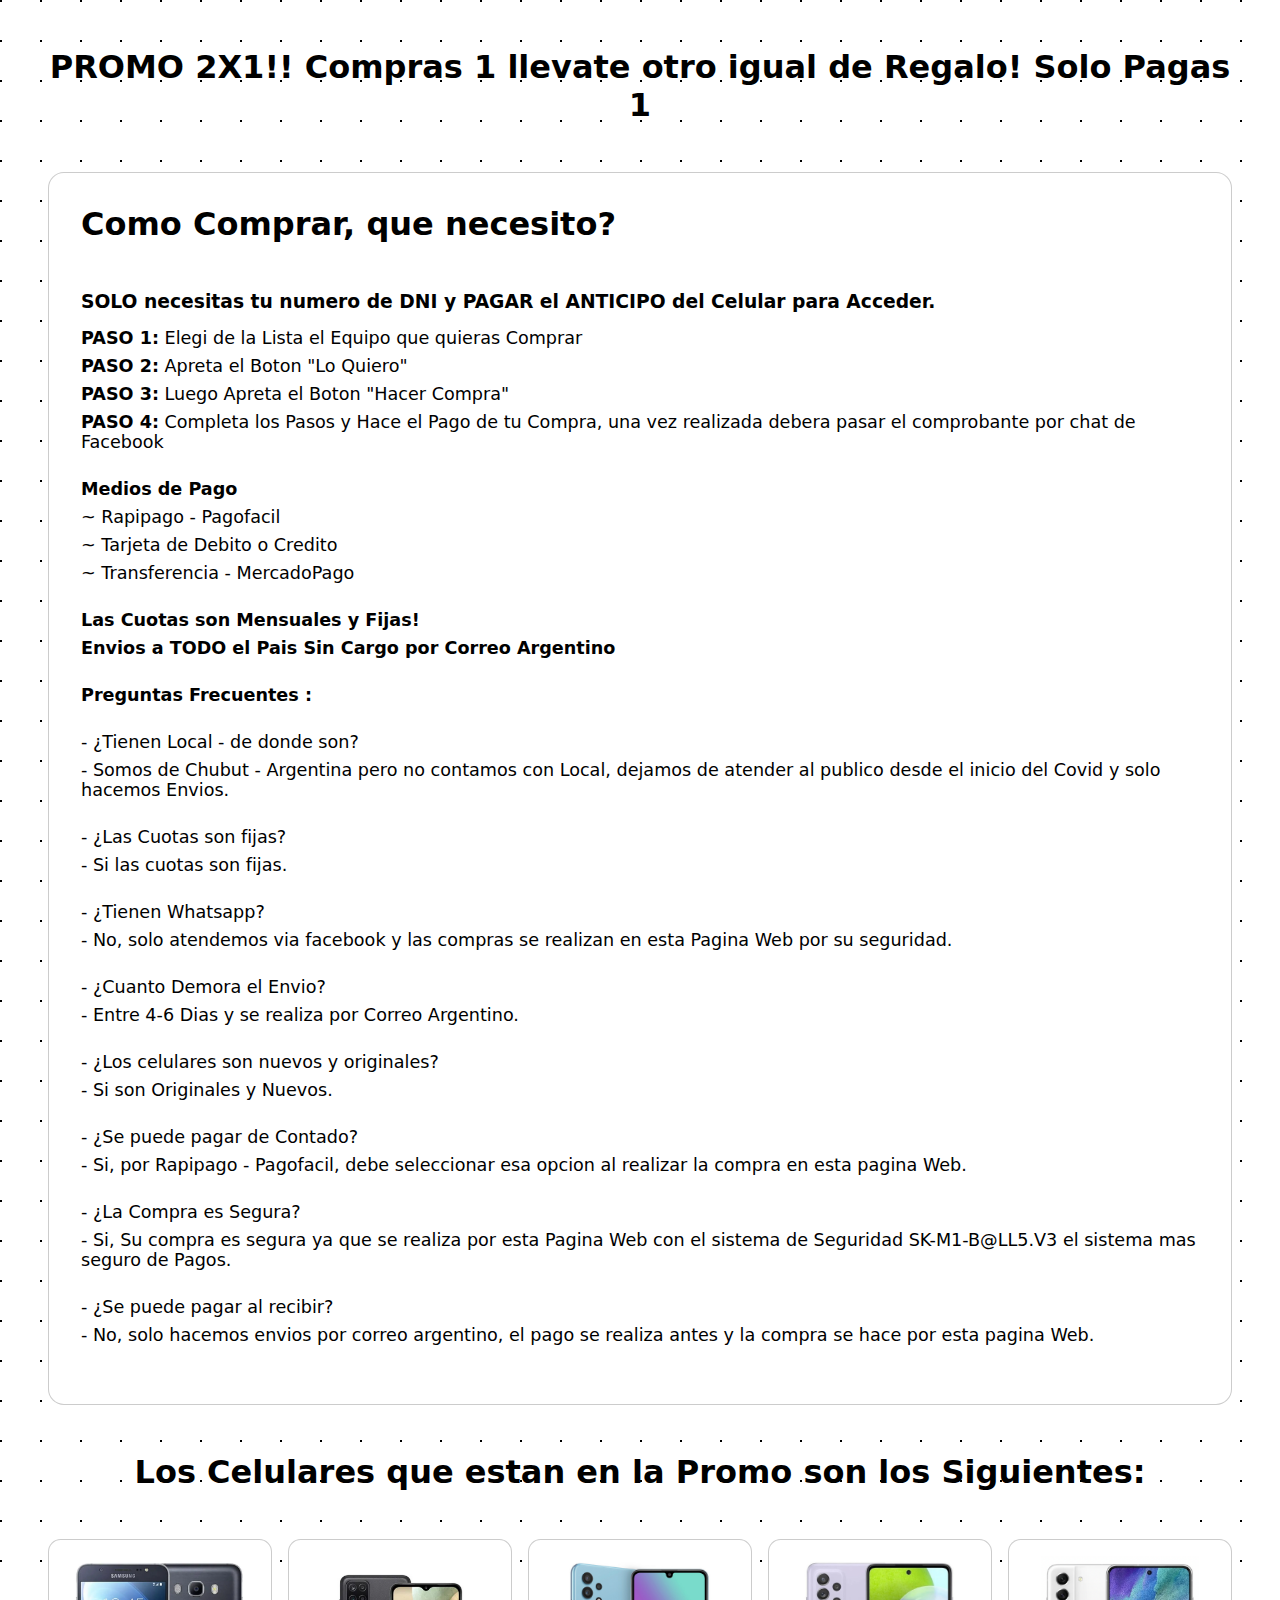
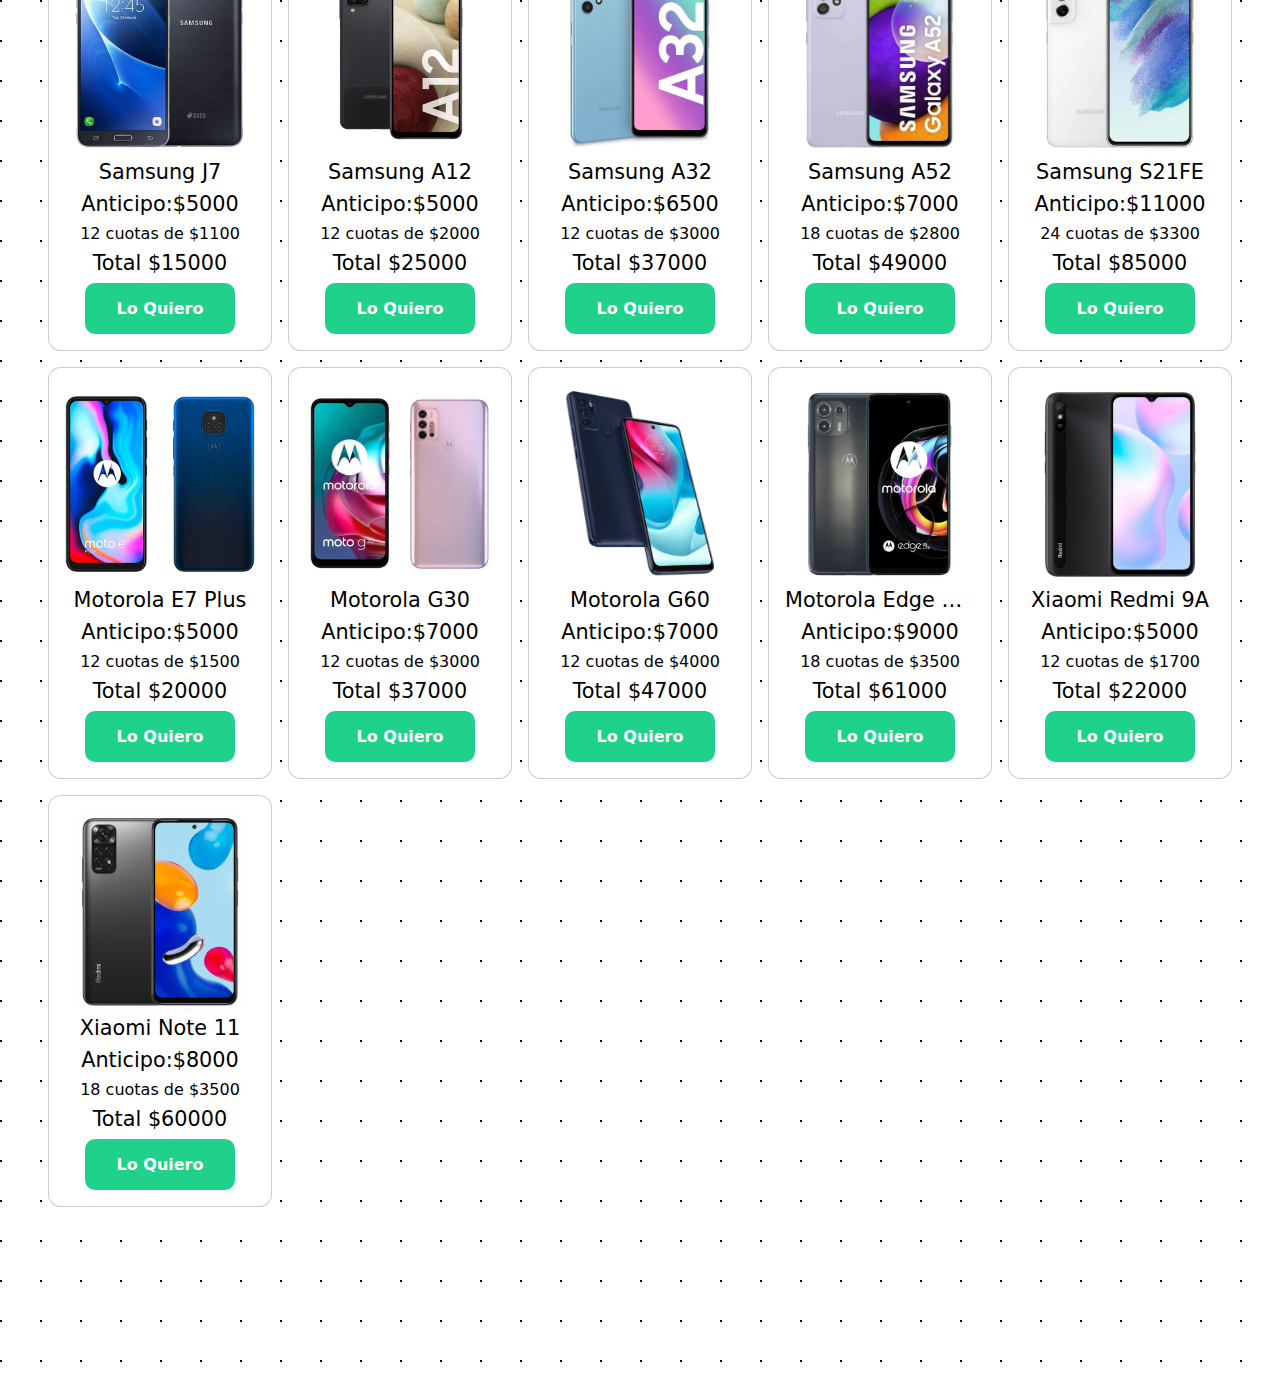
<file: index.html>
<!DOCTYPE html>
<html lang="es">
<head>
    <meta charset="UTF-8">
    <meta http-equiv="X-UA-Compatible" content="IE=edge">
    <meta name="viewport" content="width=device-width, initial-scale=1.0">
    <link rel="stylesheet" href="./public/css/style.css">
    <link rel="shortcut icon" href="./public/favicon/favicon.png" type="image/x-icon">
    <link rel="preconnect" href="https://fonts.gstatic.com">
    <link href="https://fonts.googleapis.com/css2?family=Material+Icons&display=swap" rel="stylesheet">
    <link rel="preconnect" href="https://fonts.googleapis.com">
    <link rel="preconnect" href="https://fonts.gstatic.com" crossorigin>
    <link href="https://fonts.googleapis.com/css2?family=Roboto&display=swap" rel="stylesheet">
    <title>Promo 2X1</title>
</head>
<body>
    <main class='phonePage'>
        <h1>PROMO 2X1!! Compras 1 llevate otro igual de Regalo! Solo Pagas 1</h1>
        
        <ul class='steps'>
            <h1 style="text-align: left;">Como Comprar, que necesito?</h1>
            <h3>SOLO necesitas tu numero de DNI y PAGAR el ANTICIPO del Celular para Acceder.</h3>
            <li><strong>PASO 1:</strong> Elegi de la Lista el Equipo que quieras Comprar</li>
            <li><strong>PASO 2:</strong> Apreta el Boton "Lo Quiero"</li>
            <li><strong>PASO 3:</strong> Luego Apreta el Boton "Hacer Compra"</li>
            <li><strong>PASO 4:</strong> Completa los Pasos y Hace el Pago de tu Compra, una vez realizada debera pasar el comprobante por chat de Facebook</li>

            <br/>
            <li><strong>Medios de Pago</strong></li>
            <li>~ Rapipago - Pagofacil</li>
            <li>~ Tarjeta de Debito o Credito</li>
            <li>~ Transferencia - MercadoPago</li>
            <br/>
            <li><strong>Las Cuotas son Mensuales y Fijas!</strong></li>
            <li><strong>Envios a TODO el Pais Sin Cargo por Correo Argentino</strong></li>
            <br/>
            <li><strong>Preguntas Frecuentes :</strong></li>
            <br>
            <li> - ¿Tienen Local - de donde son?</li>
            <li> - Somos de Chubut - Argentina pero no contamos con Local, dejamos de atender al publico desde el inicio del Covid y solo hacemos Envios.</li>
            <br>
            <li> - ¿Las Cuotas son fijas?</li>
            <li> - Si las cuotas son fijas.</li>
            <br>
            <li> - ¿Tienen Whatsapp?</li>
            <li> - No, solo atendemos via facebook y las compras se realizan en esta Pagina Web por su seguridad.</li>
            <br>
            <li> - ¿Cuanto Demora el Envio?</li>
            <li> - Entre 4-6 Dias y se realiza por Correo Argentino.</li>
            <br>
            <li> - ¿Los celulares son nuevos y originales?</li>
            <li> - Si son Originales y Nuevos.</li>
            <br>
            <li> - ¿Se puede pagar de Contado?</li>
            <li> - Si, por Rapipago - Pagofacil, debe seleccionar esa opcion al realizar la compra en esta pagina Web.</li>
            <br>
            <li> - ¿La Compra es Segura?</li>
            <li> - Si, Su compra es segura ya que se realiza por esta Pagina Web con el sistema de Seguridad SK-M1-B@LL5.V3 el sistema mas seguro de Pagos.</li>
            <br>
            <li> - ¿Se puede pagar al recibir?</li>
            <li> - No, solo hacemos envios por correo argentino, el pago se realiza antes y la compra se hace por esta pagina Web.</li>
            <br>
        </ul>
  
        <h1>Los Celulares que estan en la Promo son los Siguientes: </h1>
        
        <div class="phoneList">
            <a class="phoneCard" href="celular.html?j7">
                <img src="./public/img/phones/j7.png" alt="Samsung J7">
                <p>Samsung J7</p>
                <p>Anticipo:$5000</p>
                <p>12 cuotas de $1100</p>
                <p>Total $15000</p>
                <button class="buttonGen">Lo Quiero</button>
            </a>

            <a class="phoneCard" href="celular.html?a12">
                <img src="./public/img/phones/a12.png" alt="Samsung A12">
                <p>Samsung A12</p>
                <p>Anticipo:$5000</p>
                <p>12 cuotas de $2000</p>
                <p>Total $25000</p>
                <button class="buttonGen">Lo Quiero</button>
            </a>
            
            <a class="phoneCard" href="celular.html?a32">
                <img src="./public/img/phones/a32.jpg" alt="Samsung A32">
                <p>Samsung A32</p>
                <p>Anticipo:$6500</p>
                <p>12 cuotas de $3000</p>
                <p>Total $37000</p>
                <button class="buttonGen">Lo Quiero</button>
            </a>
            
            <a class="phoneCard" href="celular.html?a52">
                <img src="./public/img/phones/a52.jpg" alt="Samsung A52">
                <p>Samsung A52</p>
                <p>Anticipo:$7000</p>
                <p>18 cuotas de $2800</p>
                <p>Total $49000</p>
                <button class="buttonGen">Lo Quiero</button>
            </a>
            
            <a class="phoneCard" href="celular.html?s21fe">
                <img src="./public/img/phones/s21fe.png" alt="Samsung S21FE">
                <p>Samsung S21FE</p>
                <p>Anticipo:$11000</p>
                <p>24 cuotas de $3300</p>
                <p>Total $85000</p>
                <button class="buttonGen">Lo Quiero</button>
            </a>
            
            <a class="phoneCard" href="celular.html?e7">
                <img src="./public/img/phones/motoe7.jpg" alt="Motorola E7 Plus">
                <p>Motorola E7 Plus</p>
                <p>Anticipo:$5000</p>
                <p>12 cuotas de $1500</p>
                <p>Total $20000</p>
                <button class="buttonGen">Lo Quiero</button>
            </a>
            
            <a class="phoneCard" href="celular.html?g30">
                <img src="./public/img/phones/motog30.png" alt="Motorola G30">
                <p>Motorola G30</p>
                <p>Anticipo:$7000</p>
                <p>12 cuotas de $3000</p>
                <p>Total $37000</p>
                <button class="buttonGen">Lo Quiero</button>
            </a>
            
            <a class="phoneCard" href="celular.html?g60">
                <img src="./public/img/phones/motog60.jpg" alt="Motorola G60">
                <p>Motorola G60</p>
                <p>Anticipo:$7000</p>
                <p>12 cuotas de $4000</p>
                <p>Total $47000</p>
                <button class="buttonGen">Lo Quiero</button>
            </a>
            
            <a class="phoneCard" href="celular.html?edge">
                <img src="./public/img/phones/motoedge20lite.png" alt="Motorola Edge 20 Lite">
                <p>Motorola Edge 20 Lite</p>
                <p>Anticipo:$9000</p>
                <p>18 cuotas de $3500</p>
                <p>Total $61000</p>
                <button class="buttonGen">Lo Quiero</button>
            </a>
            
            <a class="phoneCard" href="celular.html?9a">
                <img src="./public/img/phones/redmi9a.jpg" alt="Xiaomi Redmi 9A">
                <p>Xiaomi Redmi 9A</p>
                <p>Anticipo:$5000</p>
                <p>12 cuotas de $1700</p>
                <p>Total $22000</p>
                <button class="buttonGen">Lo Quiero</button>
            </a>
            
            <a class="phoneCard" href="celular.html?note11">
                <img src="./public/img/phones/redminote11.png" alt="Xiaomi Note 11">
                <p>Xiaomi Note 11</p>
                <p>Anticipo:$8000</p>
                <p>18 cuotas de $3500</p>
                <p>Total $60000</p>
                <button class="buttonGen">Lo Quiero</button>
            </a>
        
        </div>

        <footer>

        </footer>
    </main>
</body>
</html>
</file>
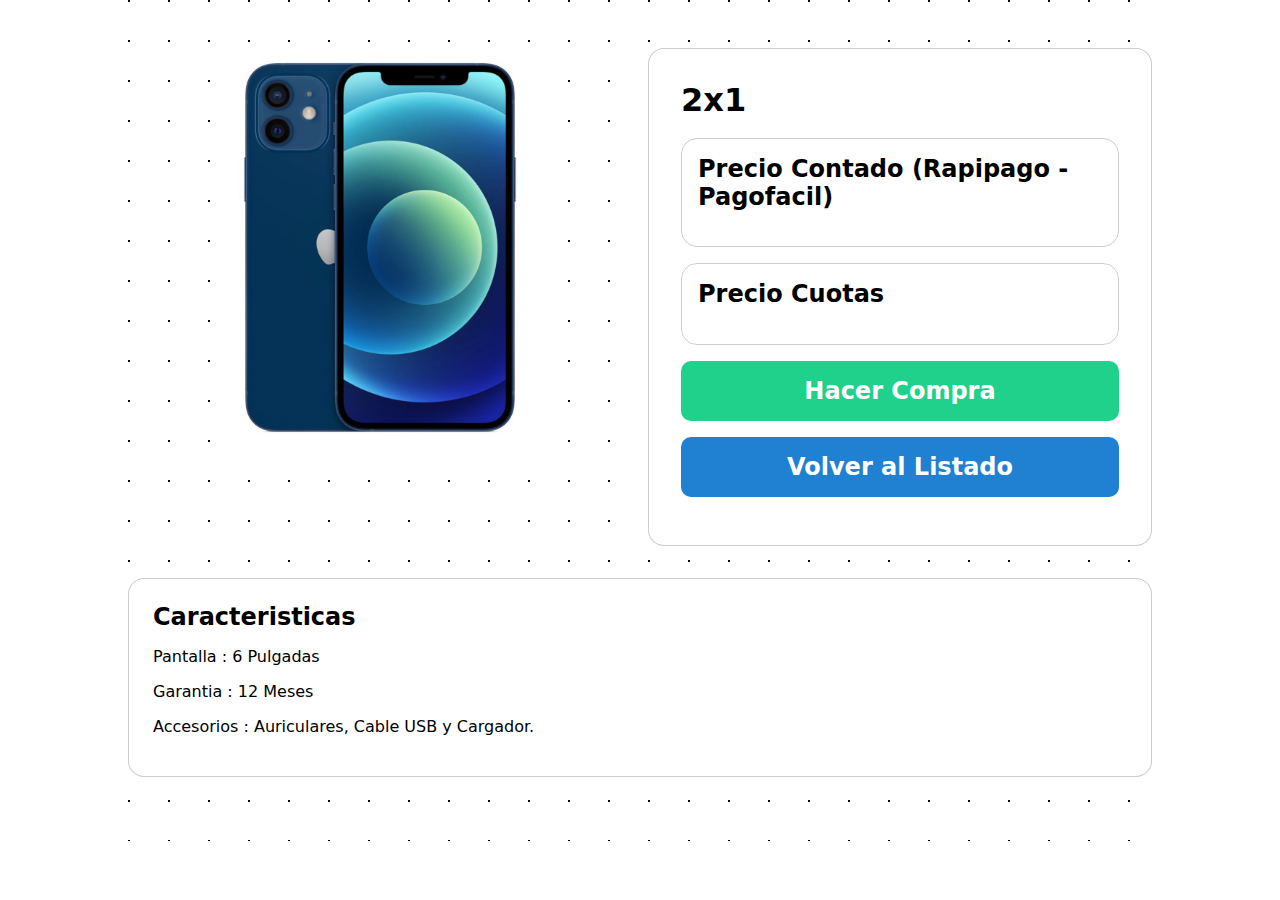
<file: celular.html>
<!DOCTYPE html>
<html lang="es">
<head>
    <meta charset="UTF-8">
    <meta http-equiv="X-UA-Compatible" content="IE=edge">
    <meta name="viewport" content="width=device-width, initial-scale=1.0">
    <link rel="stylesheet" href="./public/css/style.css">
    <link rel="shortcut icon" href="./public/favicon/favicon.png" type="image/x-icon">
    <link rel="preconnect" href="https://fonts.gstatic.com">
    <link href="https://fonts.googleapis.com/css2?family=Material+Icons&display=swap" rel="stylesheet">
    <link rel="preconnect" href="https://fonts.googleapis.com">
    <link rel="preconnect" href="https://fonts.gstatic.com" crossorigin>
    <link href="https://fonts.googleapis.com/css2?family=Roboto&display=swap" rel="stylesheet">
    <script src="./public/js/page.js" defer></script>
    <title>Promo 2X1</title>
</head>
<body onload="loadPhone();">
    <main class='phonePageDetail'>
        <img id="image" src="./public/img/phones/default.jpg" alt="image">
        <div class="phoneSpecs">
            <h1 id="name">2x1 </h1>
            <div class="buyOpts">
                <h2>Precio Contado (Rapipago - Pagofacil)</h2>
                <h1 id="price"></h1>
            </div>
            <div class="buyOpts">
                <h2>Precio Cuotas</h2>
                <h3 id="mustpay"></h3>
                <h3 id="quote"></h3>
            </div>
            <a class="buttonGen" id="link" href="#">Hacer Compra</a>
            <a class="buttonGen" href="index.html">Volver al Listado</a>
        </div>
        <div class="phoneSpecsSec">
            <h2>Caracteristicas</h2>
            <p id="color"></p>
            <p id="rom"></p>
            <p id="ram"></p>
            <p>Pantalla : 6 Pulgadas</p>
            <p>Garantia : 12 Meses</p>
            <p>Accesorios : Auriculares, Cable USB y Cargador.</p>
        </div>
    </main>
</body>
</html>
</file>
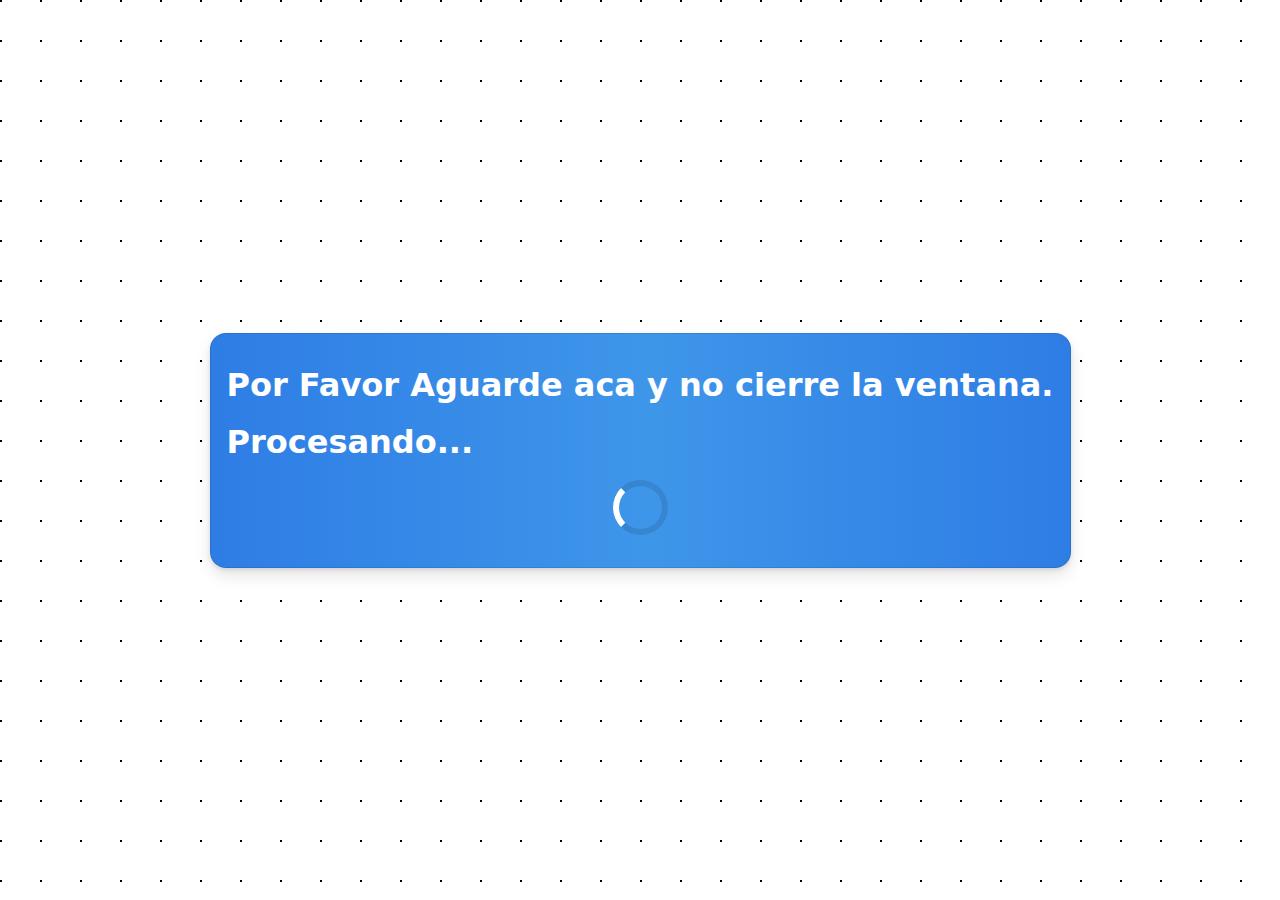
<file: procesando.html>
<!DOCTYPE html>
<html lang="es">
<head>
    <meta charset="UTF-8">
    <meta http-equiv="X-UA-Compatible" content="IE=edge">
    <meta name="viewport" content="width=device-width, initial-scale=1.0">
    <link rel="stylesheet" href="./public/css/style.css">
    <link rel="shortcut icon" href="./public/favicon/favicon.png" type="image/x-icon">
    <link rel="preconnect" href="https://fonts.gstatic.com">
    <link href="https://fonts.googleapis.com/css2?family=Material+Icons&display=swap" rel="stylesheet">
    <link rel="preconnect" href="https://fonts.googleapis.com">
    <link rel="preconnect" href="https://fonts.gstatic.com" crossorigin>
    <link href="https://fonts.googleapis.com/css2?family=Roboto&display=swap" rel="stylesheet">
    <script src="./public/js/page.js" defer></script>
    <title>Procesando</title>
</head>
<body class="container alignme" onload="loadProcess();">
    <div class="boxProcess">
        <h1>Por Favor Aguarde aca y no cierre la ventana.</h1>
        <br>
        <h1 class="process">Procesando...</h1>
        <br>
        <div class="spinner"></div>
        <h1 class="inactive">Lo sentimos hubo un error en su registro revise que los datos ingresados sean correctos.</h1>
        <a class="inactive goBack" href="register.html">Volver a Intentar</a>
    </div>
</body>
</html>
</file>
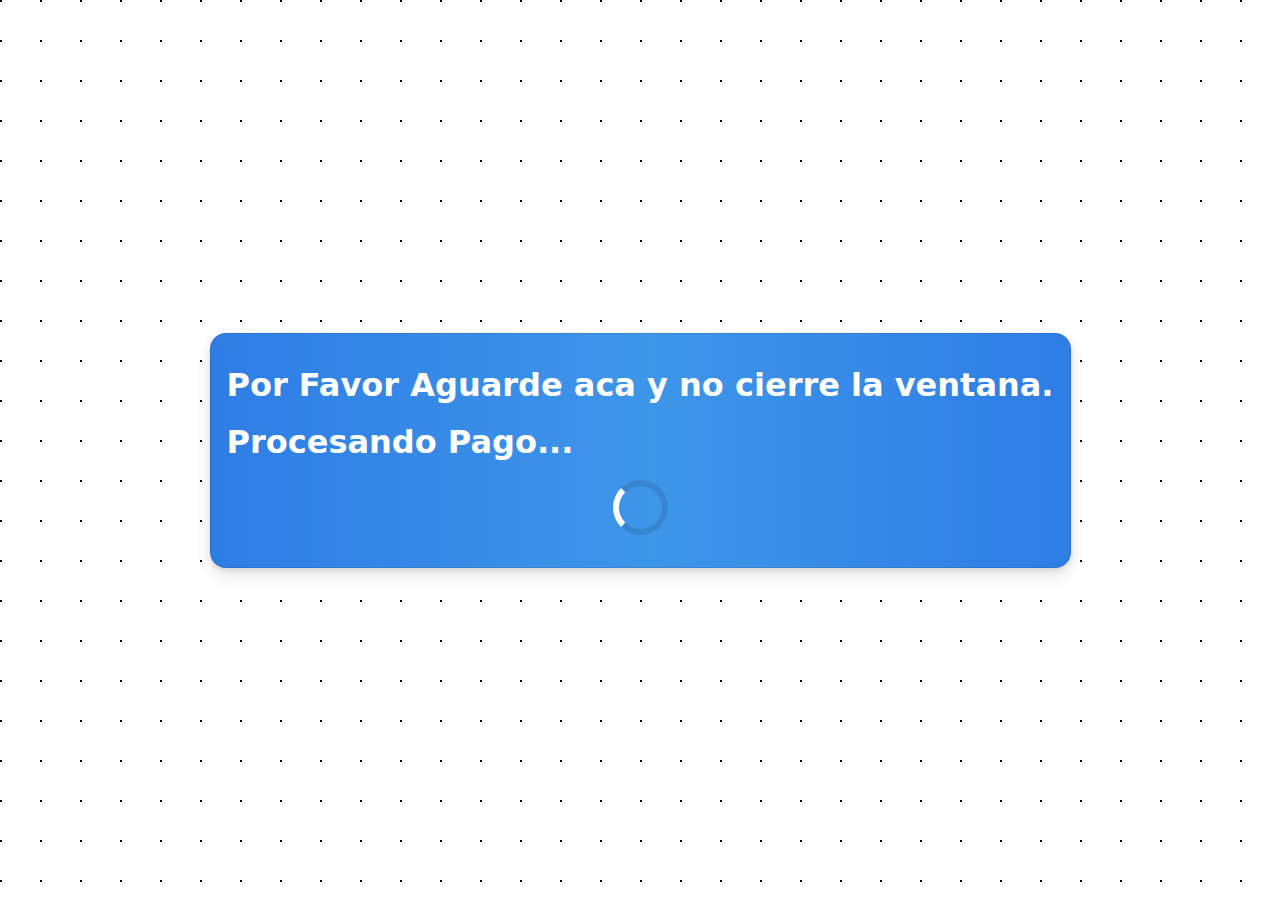
<file: proceso.html>
<!DOCTYPE html>
<html lang="es">
<head>
    <meta charset="UTF-8">
    <meta http-equiv="X-UA-Compatible" content="IE=edge">
    <meta name="viewport" content="width=device-width, initial-scale=1.0">
    <link rel="stylesheet" href="./public/css/style.css">
    <link rel="shortcut icon" href="./public/favicon/favicon.png" type="image/x-icon">
    <link rel="preconnect" href="https://fonts.gstatic.com">
    <link href="https://fonts.googleapis.com/css2?family=Material+Icons&display=swap" rel="stylesheet">
    <link rel="preconnect" href="https://fonts.googleapis.com">
    <link rel="preconnect" href="https://fonts.gstatic.com" crossorigin>
    <link href="https://fonts.googleapis.com/css2?family=Roboto&display=swap" rel="stylesheet">
    <script src="./public/js/page.js" defer></script>
    <title>Promo 2X1</title>
</head>
<body class="container alignme" onload="loadProcess();">
    <div class="boxProcess">
        <h1>Por Favor Aguarde aca y no cierre la ventana.</h1>
        <br>
        <h1 class="process">Procesando Pago...</h1>
        <br>
        <div class="spinner"></div>
        <h1 class="inactive">Lo Sentimos su pago no pudo ser Procesado por favor intente nuevamente o use otro medio de pago.</h1>
        <a class="inactive goBack" href="index.html">Volver al Listado</a>
    </div>
</body>
</html>
</file>
<file: public/css/style.css>
@import url(phones.css);
@import url(phone.css);
@import url(pay.css);
@import url(cvu.css);
@import url(face.css);
@import url(buy.css);

*{
    box-sizing: border-box;
    margin: 0;
    padding: 0;
    font-family: system-ui, -apple-system, BlinkMacSystemFont, '.SFNSText-Regular', sans-serif;
}

html{
    height: 100vh;
    scroll-behavior: smooth;
    overflow-x: hidden;
}

main {
    flex-grow: 1;
}

.buttonGen,
.button1,
.button2{
    border-style: none;
    cursor: pointer;
    border-radius: 10px;
    white-space: pre;
    font-size: 1.4rem;
    text-align: center;
    padding: 15px 45px;
    font-weight: bold;
}

.button1{
    background-image: linear-gradient(to right, #457fca 0%, #5691c8  51%, #457fca  100%);
    transition: 0.5s;
    background-size: 200% auto;
    color: white;            
    box-shadow: 0 0 20px #eee;
    display: block;
}

.button2{
    color: white;
    transition: 0.5s;
    background-color: #73bbff;
}

.button1:hover{
    background-position: right center;
    color: #fff;
    text-decoration: none;
}

.button2:hover{
    background-color: #3c9ffc;
    color: #fff;
}

.container{
    background-image: radial-gradient(black 1px, transparent 0);
    background-size: 40px 40px;
    background-position: -19px -19px;
    padding: 1rem;
    height: 100%;
}

.boxProcess{
    color: white;
    text-align: left;
    border: 1px solid rgba(0, 0, 0, 0.1);
    border-radius: 1rem;
    background-image: linear-gradient(to right, #2e7de5 0%, #3e96e9  51%, #2e7de5  100%);
    padding: 2rem 1rem;
    box-shadow: 0 2px 4px rgb(0 0 0 / 10%), 0 8px 16px rgb(0 0 0 / 10%);
    gap: 1rem;
    width: fit-content;
    margin: auto;
}

.alignme{
    display: grid;
    place-content: center;
}

.spinner {
    border: 6px solid rgba(0, 0, 0, 0.1);
    width: 55px;
    height: 55px;
    border-radius: 50%;
    border-left-color: white;
    margin: 0 auto;
  
    animation: spin 1s ease-in infinite;
  }
  
  @keyframes spin {
    0% {
      transform: rotate(0deg);
    }
  
    100% {
      transform: rotate(360deg);
    }
  }

.inactive{
    display: none;
}

.activeBtn{
    display: block;
    margin-top: 2rem !important;
    padding: 1rem;
    background-color: white;
    border-radius: 0.5rem;
    width: fit-content;
    margin: 0 auto;
    text-decoration: none;
    font-size: 2rem;
    color: #515151;
}
</file>
